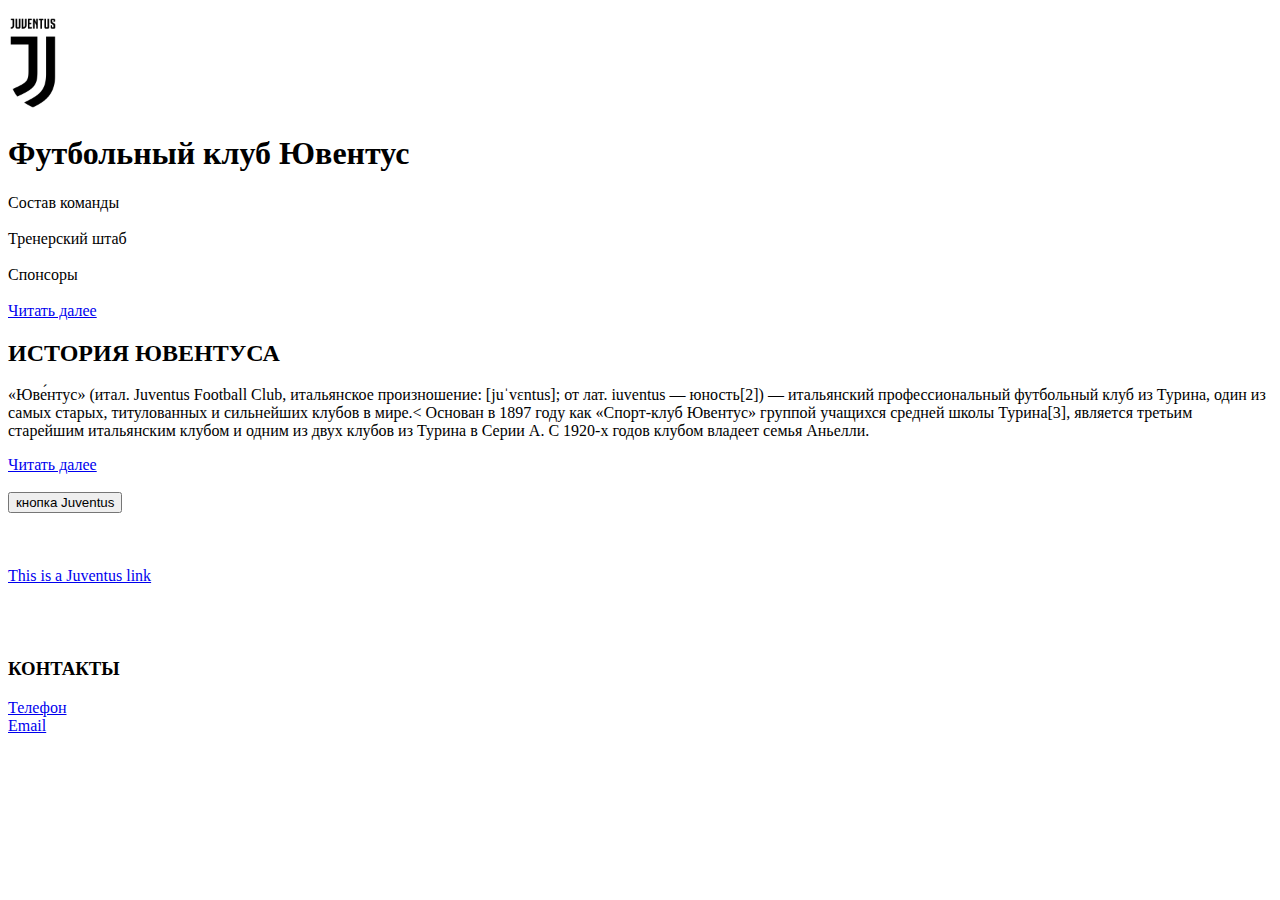
<file: homework_2.1/index.html>
<!DOCTYPE html>
<html lang="en">
<head></head>
<body>
    <p><img src="Juventus-PNG-Images-HD.png"  width="50" alt="ЮВЕНТУС"></p>
    <header>
    <h1>Футбольный клуб Ювентус</h1>
    </header>
    <div>Состав команды</div>
    <br>
    <div>Тренерский штаб</div>
    <br>
    <div>Спонсоры</div>
    <br>
    <a href="team.html">Читать далее</a>
    <h2>ИСТОРИЯ ЮВЕНТУСА</h2>
    <p>«Юве́нтус» (итал. Juventus Football Club, итальянское произношение: [juˈvɛntus]; от лат. iuventus — юность[2]) — итальянский профессиональный футбольный клуб из Турина, один из самых старых, титулованных и сильнейших клубов в мире.< Основан в 1897 году как «Спорт-клуб Ювентус» группой учащихся средней школы Турина[3], является третьим старейшим итальянским клубом и одним из двух клубов из Турина в Серии А. С 1920-х годов клубом владеет семья Аньелли.</p>
   
<a href="article1.html">Читать далее</a>
    <br>
   <br>
    <button>кнопка Juventus</button>
    <br>
    <br>
    <br>
<br><a href="https://html5css.ru">This is a Juventus link</a>
<br>
<br>
<br>
<br>
<h3>КОНТАКТЫ</h3>
<a href="https://html5css.ru">Телефон</a>
<br>
<a href="https://html5css.ru">Email</a>
</body>
</html>
</file>
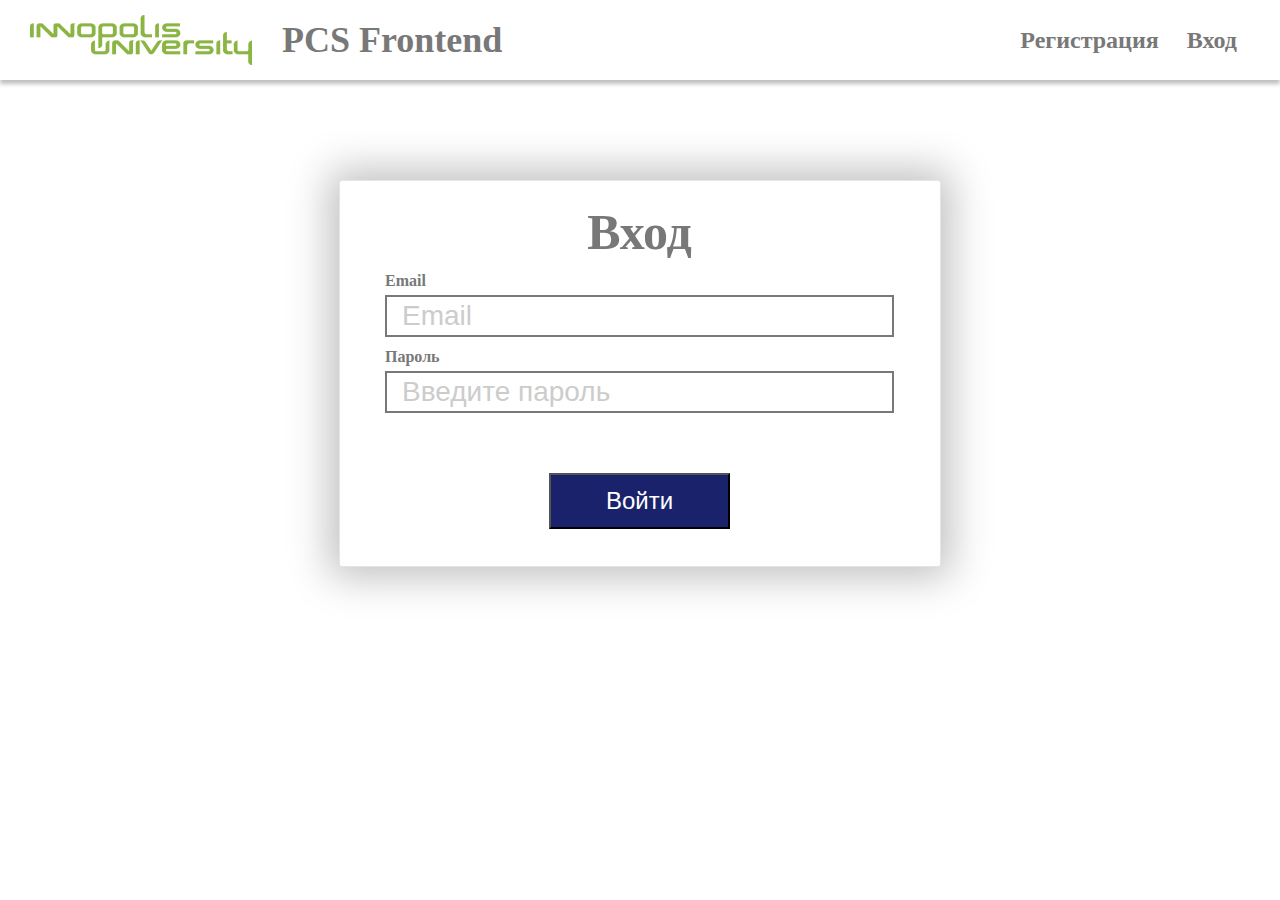
<file: attestation/sign-in.html>
<!DOCTYPE html>
<html lang="en">
<head>
    <meta charset="UTF-8">
    <title>Страница регистрации</title>
    <link rel="stylesheet" href="sign-up.css">
</head>
<body>
<header class="header">
    <div class="header-items">
    <img src="images/1280px-logo.jpg" class="logo">
        <span class="logo-text">PCS Frontend</span>
    </div>
    <div class="header-items">
    <a class="a">Регистрация</a>
    <a class="a enter">Вход</a>
    </div>
</header>
<div class="content">
    <form class="sign-up-form">
        <div class="form-content">
            <h1 class="title">Вход</h1>
            <label for="email" class="form-label">Email</label>
            <input type="text" id="email" name="email" placeholder="Email" class="text-input">
            <label for="password" class="form-label">Пароль</label>
            <input type="text" id="password" name="password" placeholder="Введите пароль" class="text-input">
            <button type="submit" class="submit-button submit-button-sign-in">Войти</button>
        </div>
    </form>
</div>
</body>
</html>
</file>
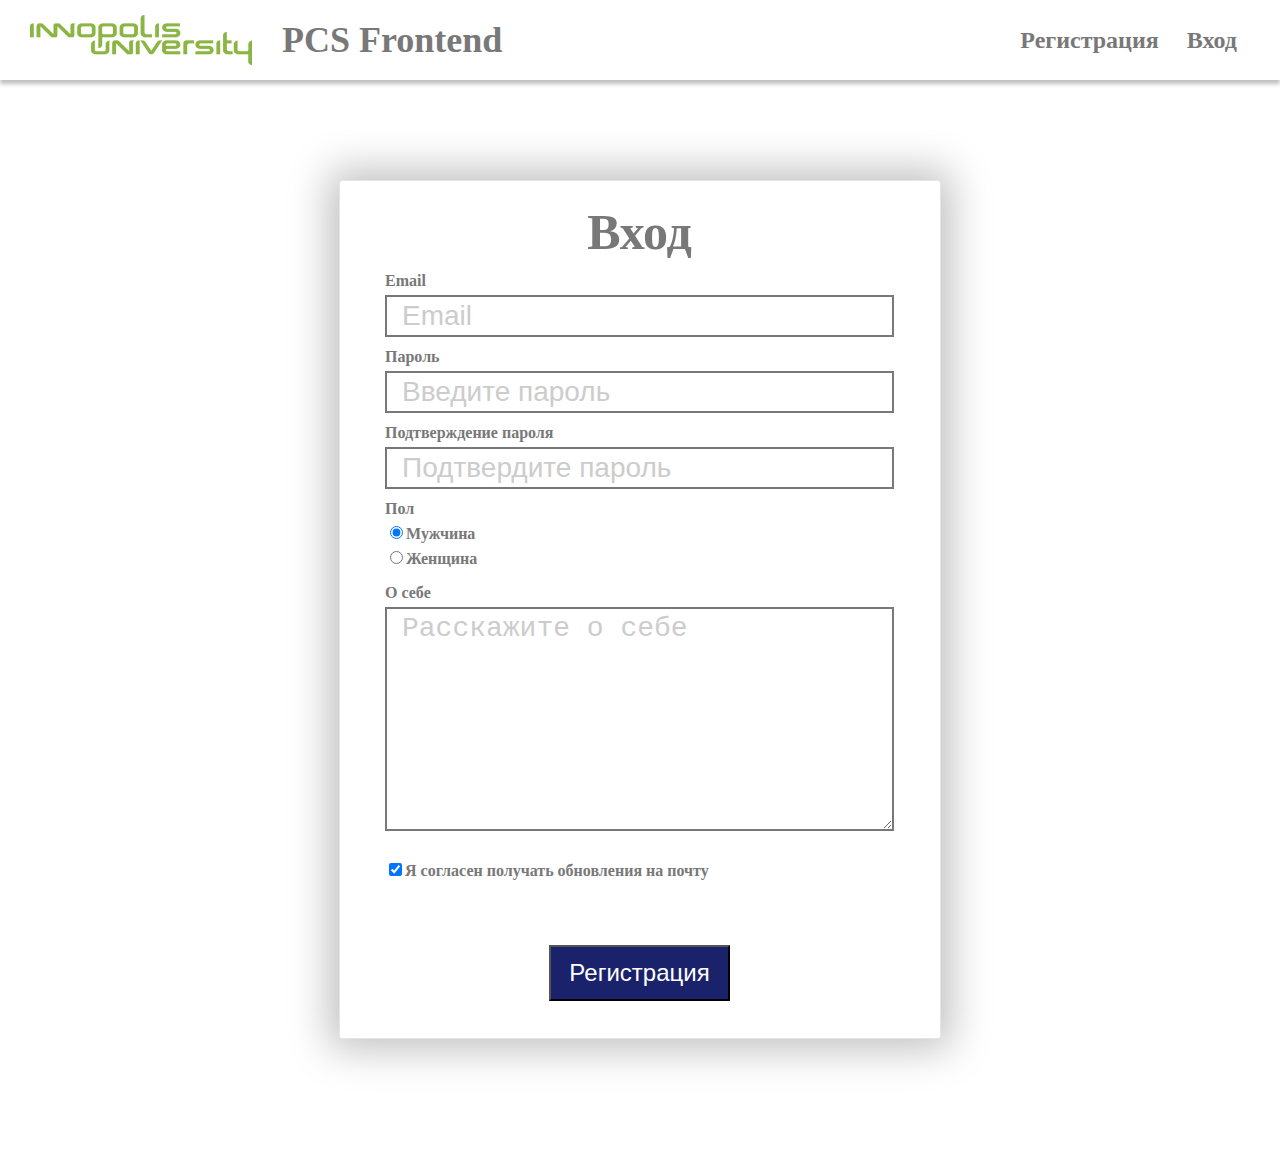
<file: attestation/sign-up.html>
<!DOCTYPE html>
<html lang="en">
<head>
    <meta charset="UTF-8">
    <title>Страница регистрации</title>
    <link rel="stylesheet" href="sign-up.css">
</head>
<body>
<header class="header">
    <div class="header-items">
    <img src="images/1280px-logo.jpg" class="logo">
        <span class="logo-text">PCS Frontend</span>
    </div>
    <div class="header-items">
    <a class="a">Регистрация</a>
    <a class="a enter">Вход</a>
    </div>
</header>
<div class="content">
    <form class="sign-up-form">
        <div class="form-content">
            <h1 class="title">Вход</h1>
            <label for="email" class="form-label">Email</label>
            <input type="text" id="email" name="email" placeholder="Email" class="text-input">
            <label for="password" class="form-label">Пароль</label>
            <input type="text" id="password" name="password" placeholder="Введите пароль" class="text-input">
            <label for="repeat-password" class="form-label">Подтверждение пароля</label>
            <input type="text" id="repeat-password" name="repeat-password" placeholder="Подтвердите пароль"
                   class="text-input">
            <h3 class="form-label">Пол</h3>
            <div class="checkbox-block">
                <input type="radio" id="man" name="man" checked>
                <label for="man" class="form-label radio-label">Мужчина</label>
            </div>
            <div class="checkbox-block">
                <input type="radio" id="woman" name="woman">
                <label for="woman" class="form-label radio-label">Женщина</label>
            </div>
            <label for="about" class="form-label">О себе</label>
            <textarea id="about" name="about" rows="6" class="text-input about" placeholder="Расскажите о себе"></textarea>
            <div class="checkbox-block">
            <input type="checkbox" id="agreement" name="agreement" checked>
            <label for="agreement" class="form-label">Я согласен получать обновления на почту</label>
            </div>
            <button type="submit" class="submit-button">Регистрация</button>
        </div>
    </form>
</div>
</body>
</html>
</file>
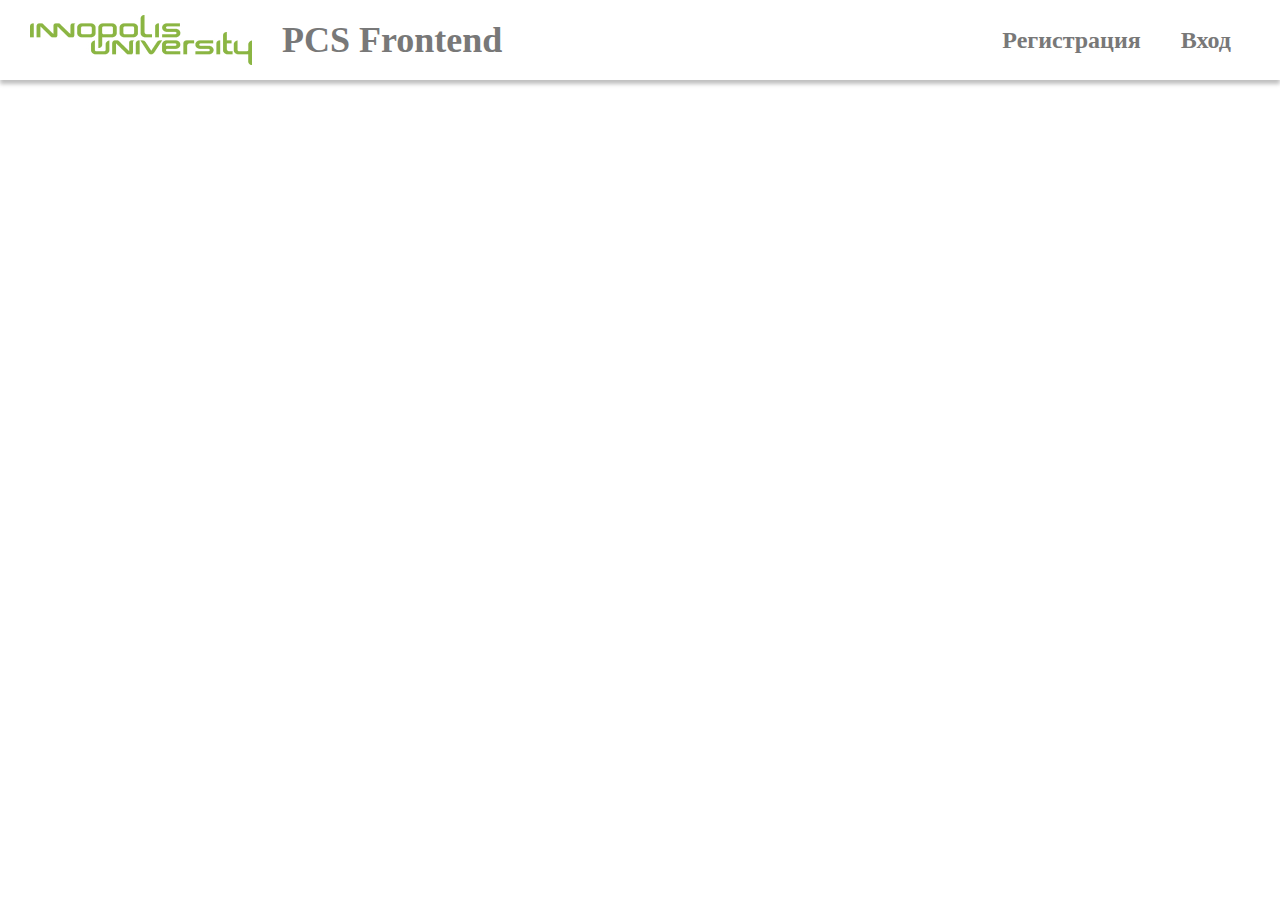
<file: attestation_2/main.html>
<!DOCTYPE html>
<html lang="en">
<head>
  <meta charset="UTF-8">
  <title>Страница регистрации</title>
  <link rel="stylesheet" href="main.css">
  <script src="main.js"></script>
</head>
<body>
<header class="header">
  <div class="header__items">
    <img src="images/1280px-logo.jpg" class="header__logo">
    <span class="logo-text">PCS Frontend</span>
  </div>
  <div class="header__items">
    <button class="header__button" id="sign-up-button" onclick="signUp()">Регистрация</button>
    <button class="header__button" id="sign-in-button"onclick="signIn()">Вход</button>
  </div>
</header>
<div class="content">
  <form class="form" id="sign-up-form" onsubmit="register(); return false;" hidden>
    <div class="form__content">
      <h1 class="form__title">Вход</h1>
      <label for="sign-up-email" class="form__label required">Email</label>
      <span class="form__error" id="email-error" hidden></span>
      <input type="text" id="sign-up-email" name="email" placeholder="Email" class="form__text-input">
      <label for="password" class="form__label required">Пароль</label>
      <span class="form__error" id="password-error" hidden></span>
      <input type="text" id="sign-up-password" name="password" placeholder="Введите пароль" class="form__text-input">
      <label for="repeat-password" class="form__label required">Подтверждение пароля</label>
      <span class="form__error" id="repeat-password-error" hidden></span>
      <input type="text" id="repeat-password" name="repeat-password" placeholder="Подтвердите пароль"
             class="form__text-input">
      <h3 class="form__label">Пол</h3>
      <div class="form__checkbox-block">
        <input type="radio" id="man" name="man" checked>
        <label for="man" class="form__label form__radio-label">Мужчина</label>
      </div>
      <div class="form__checkbox-block">
        <input type="radio" id="woman" name="woman">
        <label for="woman" class="form__label form__radio-label">Женщина</label>
      </div>
      <label for="about" class="form__label">О себе</label>
      <textarea id="about" name="about" rows="6" class="form__text-input form__about" placeholder="Расскажите о себе"></textarea>
      <div class="form__checkbox-block">
        <input type="checkbox" id="agreement" name="agreement" checked>
        <label for="agreement" class="form__label">Я согласен получать обновления на почту</label>
      </div>
      <button type="submit" class="form__submit-button">Регистрация</button>
    </div>
  </form>
  <form class="form" id="sign-in-form" hidden>
    <div class="form__content">
      <h1 class="form__title">Вход</h1>
      <label for="email" class="form__label">Email</label>
      <input type="text" id="email" name="email" placeholder="Email" class="form__text-input">
      <label for="password" class="form__label">Пароль</label>
      <input type="text" id="password" name="password" placeholder="Введите пароль" class="form__text-input">
      <button type="submit" class="form__submit-button submit-button-sign-in">Войти</button>
    </div>
  </form>
</div>
</body>
</html>
</file>
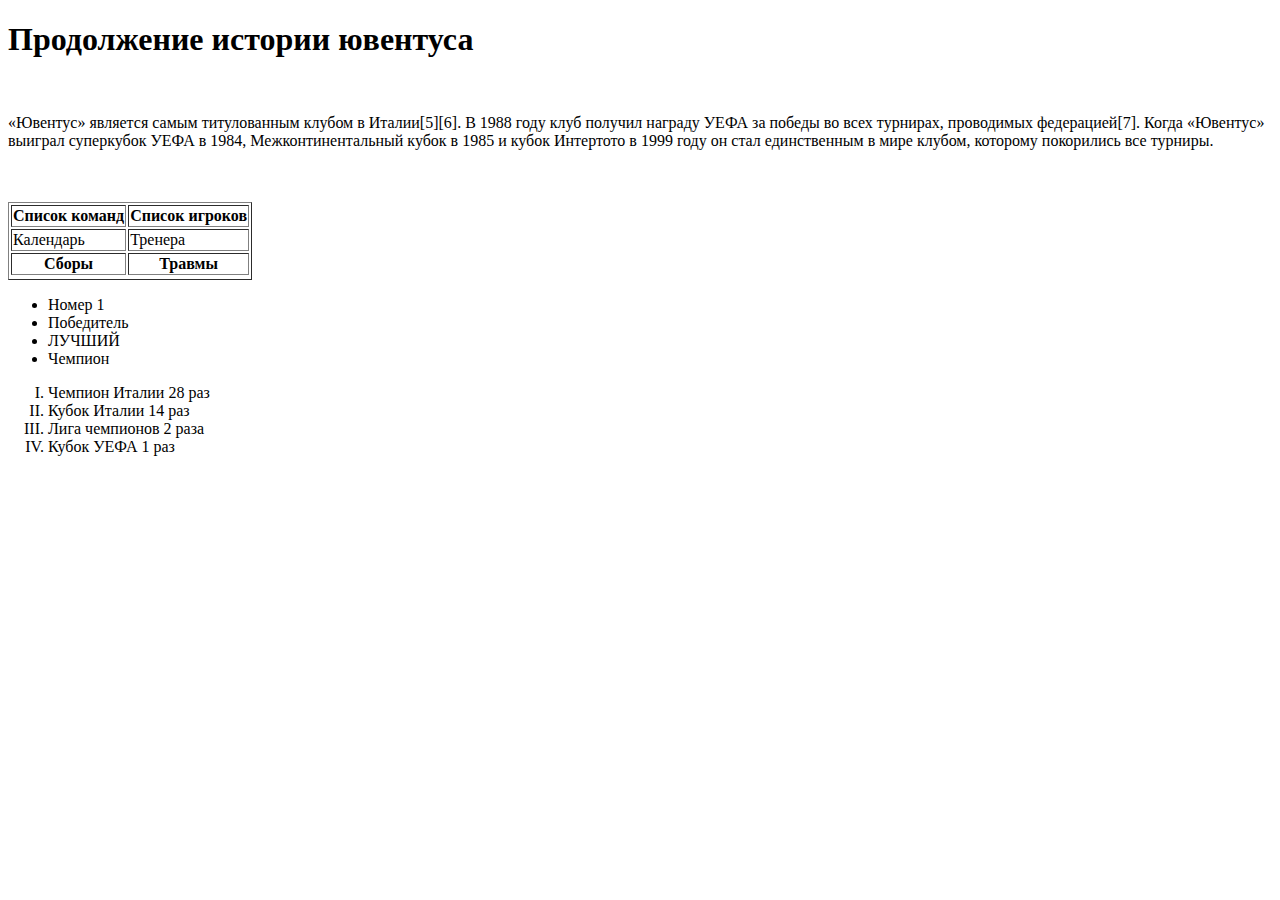
<file: homework_2.1/article1.html>
<!DOCTYPE html>
<html lang="en">
<head></head>
<body>
    <H1>Продолжение истории ювентуса</H1>
    <br>
    <p>«Ювентус» является самым титулованным клубом в Италии[5][6]. В 1988 году клуб получил награду УЕФА за победы во всех турнирах, проводимых федерацией[7]. Когда «Ювентус» выиграл суперкубок УЕФА в 1984, Межконтинентальный кубок в 1985 и кубок Интертото в 1999 году он стал единственным в мире клубом, которому покорились все турниры.</p>
    <br>
    <br>
    <table border="1">
        <tr>
         <th>Список команд</th> 
         <th>Список игроков</th>
        </tr>
        <tr>
         <td>Календарь</td>
         <td>Тренера</td>
       </tr>
       <tr>
        <th>Сборы</th> 
        <th>Травмы</th>
       </tr>
       <tr>
    </table>
      <ul>
        <li>Номер 1</li>
        <li>Победитель</li>
        <li>ЛУЧШИЙ</li>
        <li>Чемпион</li>
      </ul>
      <ol type="I" start="1">
        <li>Чемпион Италии 28 раз</li>
        <li>Кубок Италии 14 раз</li>
        <li>Лига чемпионов 2 раза</li>
        <li>Кубок УЕФА 1 раз</li>
       </ol>
</file>
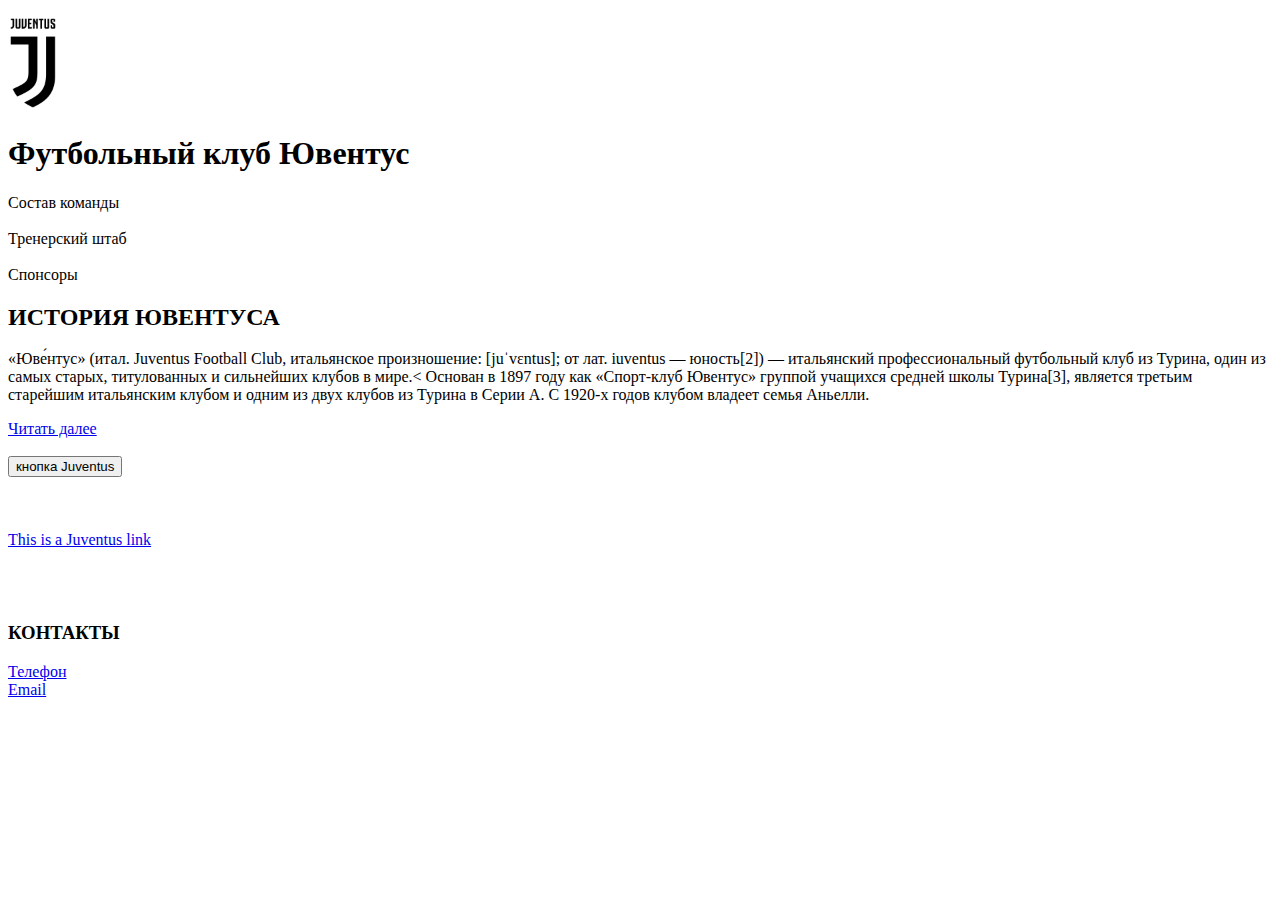
<file: homework_2.1/intel.html>
<!DOCTYPE html>
<html lang="en">
<head></head>
<body>
    <p><img src="Juventus-PNG-Images-HD.png"  width="50" alt="ЮВЕНТУС"></p>
    <header>
    <h1>Футбольный клуб Ювентус</h1>
    </header>
    <div>Состав команды</div>
    <br>
    <div>Тренерский штаб</div>
    <br>
    <div>Спонсоры</div>
    <h2>ИСТОРИЯ ЮВЕНТУСА</h2>
    <p>«Юве́нтус» (итал. Juventus Football Club, итальянское произношение: [juˈvɛntus]; от лат. iuventus — юность[2]) — итальянский профессиональный футбольный клуб из Турина, один из самых старых, титулованных и сильнейших клубов в мире.< Основан в 1897 году как «Спорт-клуб Ювентус» группой учащихся средней школы Турина[3], является третьим старейшим итальянским клубом и одним из двух клубов из Турина в Серии А. С 1920-х годов клубом владеет семья Аньелли.</p>
   
<a href="article1.html">Читать далее</a>
    <br>
   <br>
    <button>кнопка Juventus</button>
    <br>
    <br>
    <br>
<br><a href="https://html5css.ru">This is a Juventus link</a>
<br>
<br>
<br>
<br>
<h3>КОНТАКТЫ</h3>
<a href="https://html5css.ru">Телефон</a>
<br>
<a href="https://html5css.ru">Email</a>
</body>
</html>
</file>
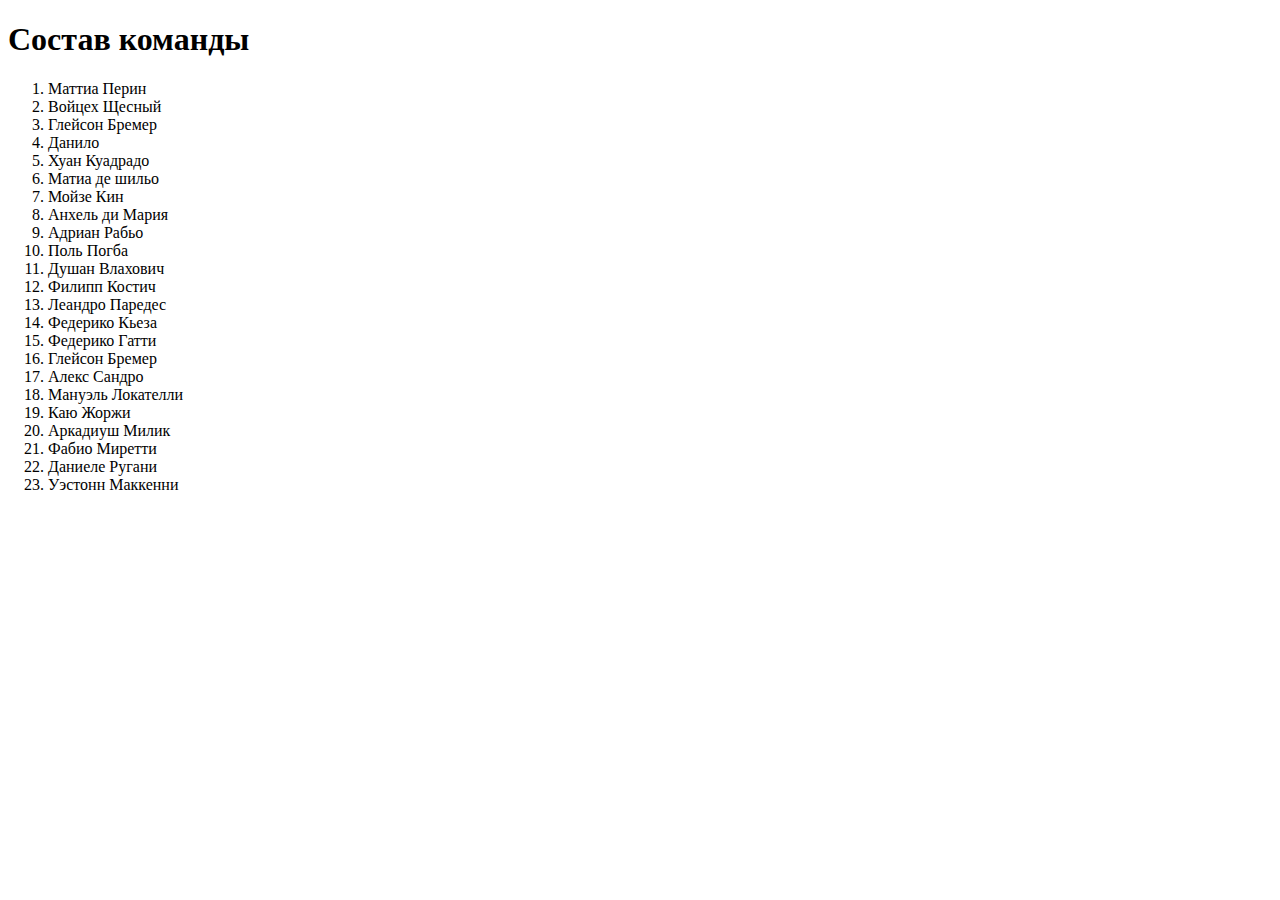
<file: homework_2.1/team.html>
<!DOCTYPE html>
<html lang="en">
<head>
<h1>Состав команды</h1>
</head>
<body>
    <ol type="1" start="1">
        <li>Маттиа Перин</li>
        <li>Войцех Щесный </li>
        <li>Глейсон Бремер</li>
        <li>Данило</li>
        <li>Хуан Куадрадо</li>
        <li>Матиа де шильо</li>
        <li>Мойзе Кин</li>
        <li>Анхель ди Мария</li>
        <li>Адриан Рабьо</li>
        <li>Поль Погба</li>
        <li>Душан Влахович</li>
        <li>Филипп Костич</li>
        <li>Леандро Паредес</li>
        <li>Федерико Кьеза</li>
        <li>Федерико Гатти</li>
        <li>Глейсон Бремер</li>
        <li>Алекс Сандро</li>
        <li>Мануэль Локателли</li> 
        <li>Каю Жоржи</li>
        <li>Аркадиуш Милик</li>
        <li>Фабио Миретти</li>
        <li>Даниеле Ругани</li>
        <li>Уэстонн Маккенни</li>
    </ol>
</body>
</html>
</file>
<file: attestation/sign-up.css>
body {
    color: #787878;
    font-family: Inter;
    font-weight: 700;
    font-size: 28px;
}

.header {
    position: absolute;
    width: 100%;
    height: 80px;
    left: 0px;
    top: 0px;
    background: #FFFFFF;
    box-shadow: 0px 4px 4px rgba(0, 0, 0, 0.25);
    display: flex;
    justify-content: space-between;
}

.header-items {
    display: flex;
    flex-direction: row;
    align-items: center;
}

.logo {
    height: 50px;
    padding: 0 30px;
}

.logo-text {
    font-size: 36px;
}

.a {
    font-size: 24px;
    font-family: "Roboto Thin";
}

.enter {
    margin: 0 43px 0 28px;
}

.a:hover {
    color: #1A226B;
}

.content {
    position: relative;
    margin-top: 180px;
}

.sign-up-form {
    font-family: "Roboto Thin";
    background-color: #fff;
    border: 1px solid #e5e5e5;
    border-radius: 3px;
    box-shadow: 0px 0px 40px 10px rgba(0, 0, 0, 0.25);
    margin: 0 auto;
    width: 509px;
    height: auto;
    padding: 26px 46px 37px 45px;
    position: absolute;
    left: 0;
    right: 0;
}
.sign-up-form:after {
    position: absolute;
    content: "";
    bottom: -129px;
    height: 129px;
    width: 1px;
}

.form-content {
    display: flex;
    flex-direction: column;
    align-items: start;
    width: 509px;
}

.title {
    font-size: 50px;
    align-self: center;
    margin-bottom: 4px;
    line-height: 50px;
    margin-top: 0;
}

.form-label {
    font-size: 16px;
    margin-top: 11px;
    margin-bottom: 5px;
}

.radio-label {
    margin-top: 0;
}

.text-input {
    border: 2px solid #787878;
    padding-left: 15px;
    font-size: 28px;
    line-height: 36px;
    color: #787878;
    width: 100%;
    box-sizing: border-box;
}

.text-input::placeholder {
    color: #CCCCCC;
}

.about {
    margin-bottom: 20px;
}

.checkbox-block {
    display: flex;
    flex-direction: row;
    justify-content: start;
    align-items: baseline;
}

.submit-button {
    background: #1A226B;
    padding: 18px;
    color: #FFFFFF;
    font-size: 24px;
    line-height: 16px;
    align-self: center;
    margin-top: 60px;
}

.submit-button-sign-in {
    padding: 18px 55px;
}
</file>
<file: attestation_2/main.css>
body {
    color: #787878;
    font-family: Inter;
    font-weight: 700;
    font-size: 28px;
}

.header {
    position: absolute;
    width: 100%;
    height: 80px;
    left: 0px;
    top: 0px;
    background: #FFFFFF;
    box-shadow: 0px 4px 4px rgba(0, 0, 0, 0.25);
    display: flex;
    justify-content: space-between;
}

.header__items {
    display: flex;
    flex-direction: row;
    align-items: center;
}

.header__logo {
    height: 50px;
    padding: 0 30px;
}

.logo-text {
    font-size: 36px;
}

.header__button {
    font-family: 'Inter', serif;
    font-weight: 700;
    font-size: 24px;
    line-height: 29px;
    color: #787878;
    background-color: inherit;
    border: none;
}

.header__button:last-child {
    margin: 0 43px 0 28px;
}

.header__button:hover {
    color: #1A226B;
}
.header__button-active {
    color: #1A226B;
}

.content {
    position: relative;
    margin-top: 180px;
}

.form {
    font-family: "Roboto Thin";
    background-color: #fff;
    border: 1px solid #e5e5e5;
    border-radius: 3px;
    box-shadow: 0px 0px 40px 10px rgba(0, 0, 0, 0.25);
    margin: 0 auto;
    width: 509px;
    height: auto;
    padding: 26px 46px 37px 45px;
    position: absolute;
    left: 0;
    right: 0;
}
.form:after {
    position: absolute;
    content: "";
    bottom: -129px;
    height: 129px;
    width: 1px;
}

.form__content {
    display: flex;
    flex-direction: column;
    align-items: start;
    width: 509px;
}

.form__title {
    font-size: 50px;
    align-self: center;
    margin-bottom: 4px;
    line-height: 50px;
    margin-top: 0;
}

.form__label {
    font-size: 16px;
    margin-top: 11px;
    margin-bottom: 5px;
}

.form__radio-label {
    margin-top: 0;
}

.form__text-input {
    border: 2px solid #787878;
    padding-left: 15px;
    font-size: 28px;
    line-height: 36px;
    color: #787878;
    width: 100%;
    box-sizing: border-box;
}

.error {
    border-color: #EE2424;
}

.form__text-input::placeholder {
    color: #CCCCCC;
}

.form__about {
    margin-bottom: 20px;
}

.form__checkbox-block {
    display: flex;
    flex-direction: row;
    justify-content: start;
    align-items: baseline;
}

.form__submit-button {
    background: #1A226B;
    padding: 18px;
    color: #FFFFFF;
    font-size: 24px;
    line-height: 16px;
    align-self: center;
    margin-top: 60px;
}

.submit-button-sign-in {
    padding: 18px 55px;
}

.required::before {
    content: "* ";
    margin-left: -10px;
}

.form__error {
    font-family: Roboto, serif;
    font-weight: 700;
    font-size: 16px;
    color: #EE2424;
    align-self: end;
    margin-top: -21px;
}
</file>
